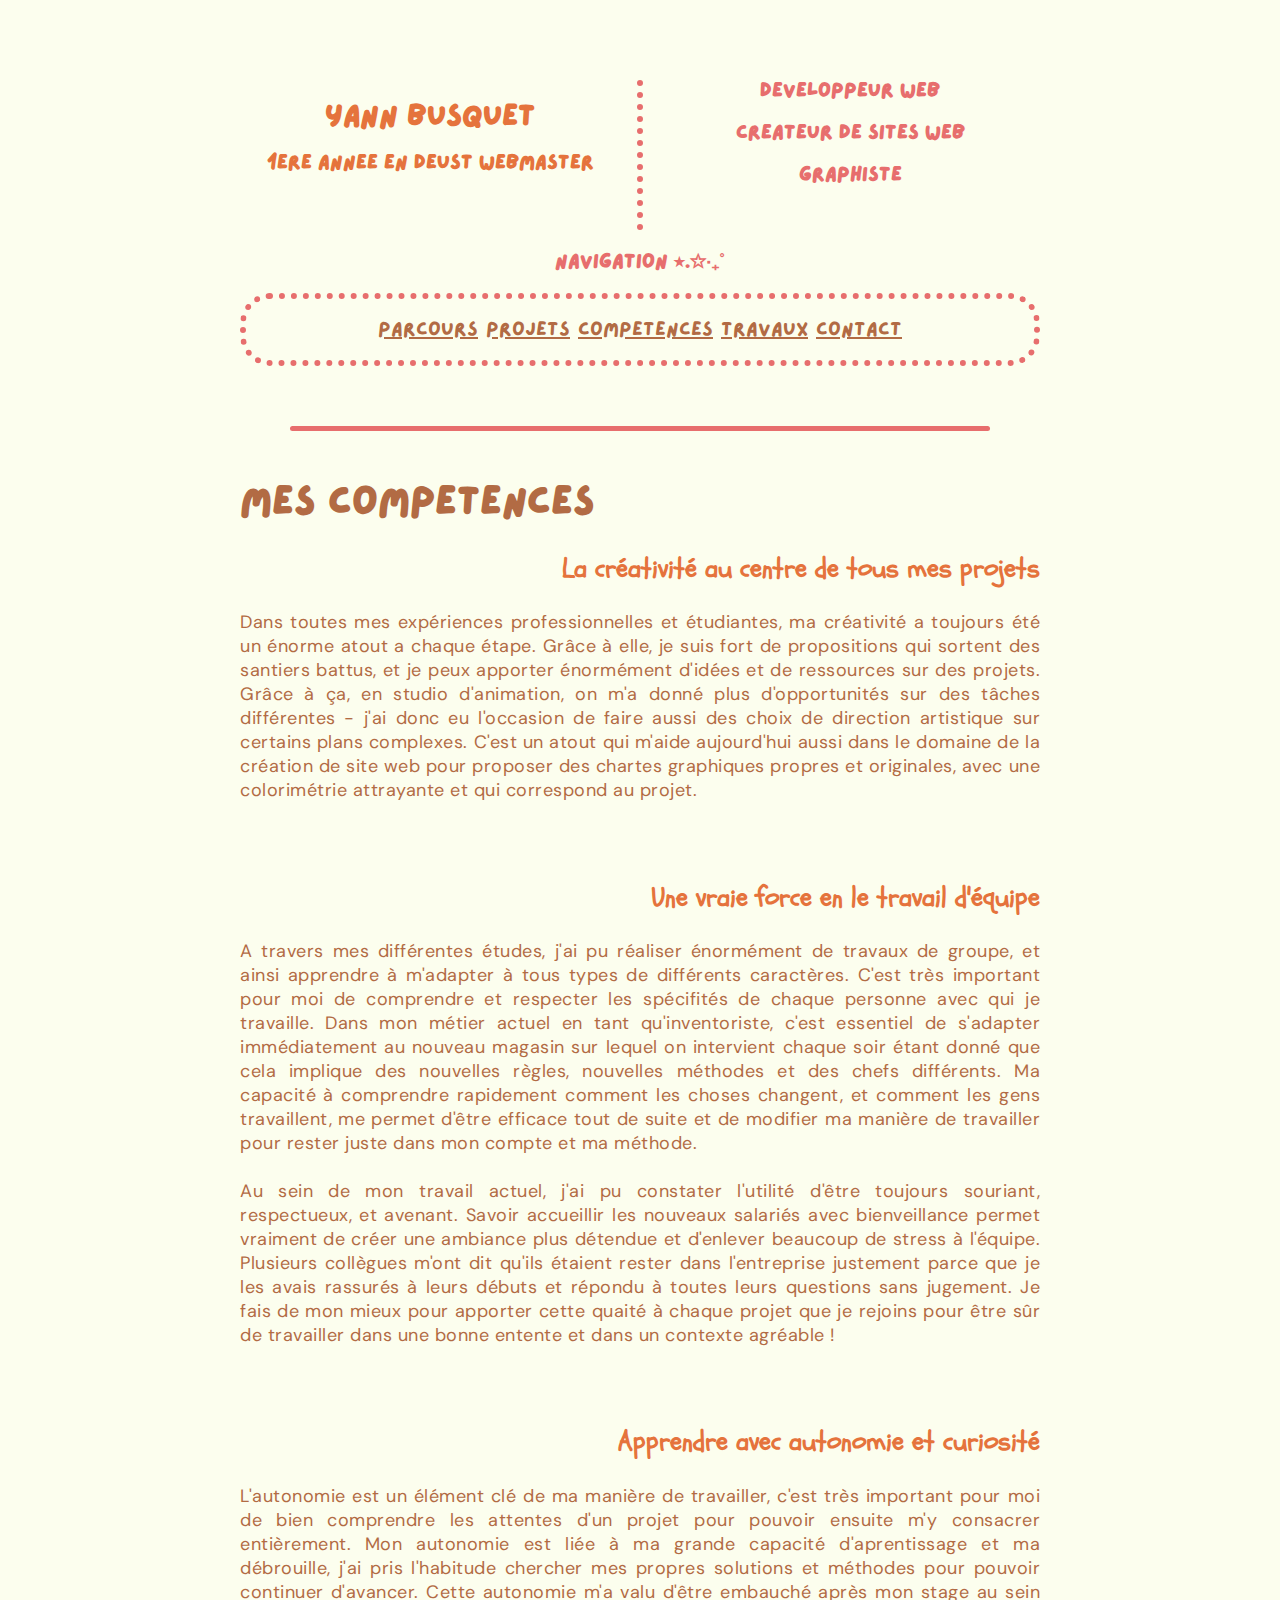
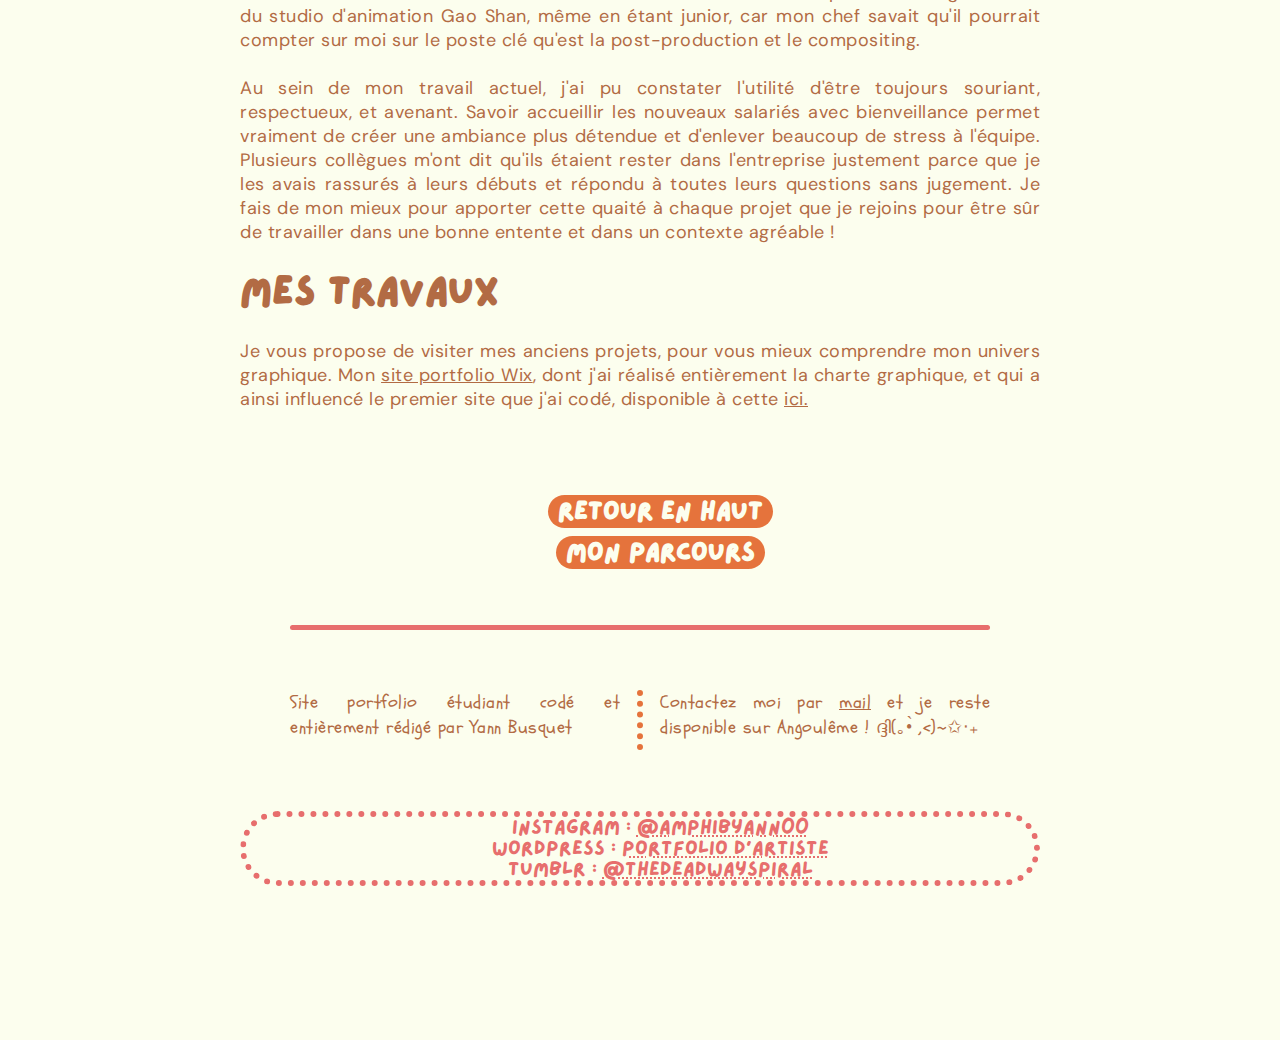
<file: competences.html>
<!DOCTYPE html> 
<html lang="fr">

	<head>
	<meta charset="UTF-8" >
		<title>Portfolio Yann</title>
		<link href="style.css" rel="stylesheet">
		<meta name="author" content="Yann Busquet"/>
		<meta name="viewport" content="width=device-width, initial-scale=1.0"/>
	</head>
	
	<body>
<!-- Ici une courte présentation du site et de qui je suis.-->
	<header>
		<h1>Yann Busquet</h1>
		<h2>1ère année en DEUST WebMaster</h2>

		<h3>Développeur Web
		<br>
		<br>
		Créateur de Sites Web
		<br>
		<br>
		Graphiste
		</h3>
	</header>
	
<!-- Ici le Petit Menu de navigation entre les trois articles.-->
	<nav>
	<h3>Navigation ⭑.✩‧₊˚</h3>
		<p>
			<ul>
			<li><a href="./index.html">Parcours</a></li>
			<li><a href="#projets">Projets</a></li>
			<li><a href="./competences.html">Compétences</a></li>
			<li><a href="#travaux">Travaux</a></li>
			<li><a href="#ancre-contact">Contact</a></li>
			</ul>
		</p>
	</nav>

<hr>

	<main>
	<article>

<!-- Titre ancré de haut de page-->
	<h1 id="ancre-haut">Mes Compétences</h1>
	
	<h2 id="compet">La créativité au centre de tous mes projets</h2>

		<p>Dans toutes mes expériences professionnelles et étudiantes,
ma créativité a toujours été un énorme atout a chaque étape.
Grâce à elle, je suis fort de propositions qui sortent des
santiers battus, et je peux apporter énormément d'idées et de
ressources sur des projets. Grâce à ça, en studio d'animation,
on m'a donné plus d'opportunités sur des tâches différentes -
j'ai donc eu l'occasion de faire aussi des choix de direction
artistique sur certains plans complexes. C'est un atout qui
m'aide aujourd'hui aussi dans le domaine de la création de site
web pour proposer des chartes graphiques propres et
originales, avec une colorimétrie attrayante et qui correspond
au projet.
	</p>
<br>
<br>
	<h2>Une vraie force en le travail d'équipe</h2>

		<p>A travers mes différentes études, j'ai pu réaliser énormément
de travaux de groupe, et ainsi apprendre à m'adapter à tous
types de différents caractères. C'est très important pour moi
de comprendre et respecter les spécifités de chaque personne
avec qui je travaille. Dans mon métier actuel en tant
qu'inventoriste, c'est essentiel de s'adapter immédiatement au
nouveau magasin sur lequel on intervient chaque soir étant
donné que cela implique des nouvelles règles, nouvelles
méthodes et des chefs différents. Ma capacité à comprendre
rapidement comment les choses changent, et comment les
gens travaillent, me permet d'être efficace tout de suite et de
modifier ma manière de travailler pour rester juste dans mon
compte et ma méthode.
<br>
<br>
Au sein de mon travail actuel, j'ai pu constater l'utilité d'être
toujours souriant, respectueux, et avenant. Savoir accueillir les
nouveaux salariés avec bienveillance permet vraiment de créer
une ambiance plus détendue et d'enlever beaucoup de stress à
l'équipe. Plusieurs collègues m'ont dit qu'ils étaient rester dans
l'entreprise justement parce que je les avais rassurés à leurs
débuts et répondu à toutes leurs questions sans jugement. Je
fais de mon mieux pour apporter cette quaité à chaque projet
que je rejoins pour être sûr de travailler dans une bonne
entente et dans un contexte agréable ! 
	</p>
<br>
<br>	
	
	<h2>Apprendre avec autonomie et curiosité</h2>

		<p>L'autonomie est un élément clé de ma manière de travailler,
c'est très important pour moi de bien comprendre les attentes
d'un projet pour pouvoir ensuite m'y consacrer entièrement.
Mon autonomie est liée à ma grande capacité d'aprentissage
et ma débrouille, j'ai pris l'habitude chercher mes propres
solutions et méthodes pour pouvoir continuer d'avancer. Cette
autonomie m'a valu d'être embauché après mon stage au sein
du studio d'animation Gao Shan, même en étant junior, car
mon chef savait qu'il pourrait compter sur moi sur le poste clé
qu'est la post-production et le compositing.
<br>
<br>
Au sein de mon travail actuel, j'ai pu constater l'utilité d'être
toujours souriant, respectueux, et avenant. Savoir accueillir les
nouveaux salariés avec bienveillance permet vraiment de créer
une ambiance plus détendue et d'enlever beaucoup de stress à
l'équipe. Plusieurs collègues m'ont dit qu'ils étaient rester dans
l'entreprise justement parce que je les avais rassurés à leurs
débuts et répondu à toutes leurs questions sans jugement. Je
fais de mon mieux pour apporter cette quaité à chaque projet
que je rejoins pour être sûr de travailler dans une bonne
entente et dans un contexte agréable ! 
	</p>
	
	<h1 id="travaux">Mes Travaux</h1>
	
	<p>Je vous propose de visiter mes anciens projets, pour vous mieux comprendre mon univers graphique. Mon <a href="https://yannbusquet.wixsite.com/yann-busquet" target="_blank">site portfolio Wix</a>, dont j'ai réalisé entièrement la charte graphique, et qui a ainsi influencé le premier site que j'ai codé, disponible à cette <a href="minisite/index.html">ici.</a></p>
	
	
		
<br>		
<br>		
<br>
		<p id="lien-article">
			<ol>
			<li><h3 class="bouton"><a href="#ancre-haut">Retour en haut</a></h3></li>
			<li><h3 class="bouton"><a href="./index.html">Mon Parcours</a></h3></li>
			</ol>
		</p>

	</article>
	</main>

<hr>
<!-- Ici les crédits et le moyen de me contacter pour plus d'infos.-->
	<footer id="ancre-contact">
		<p id="fin">Site portfolio étudiant codé et entièrement rédigé par Yann Busquet
<br>
		Contactez moi par <a href="mailto:yann.busquet@etu.unilim.fr">mail</a> et je reste disponible sur Angoulême ! ദ്ദി(｡•̀ ,<)~✩‧₊
		</p>
<br>
		<ul class="titres">
				<li>Instagram : <a href="https://www.instagram.com/amphibyann00/" target="_blank">@amphibyann00</a></li>
				<br>
				<li>Wordpress : <a href="https://yannbusquet.wordpress.com/" target="_blank">Portfolio d'Artiste</a></li>
				<br>
				<li>Tumblr : <a href="https://thedeadwayspiral.tumblr.com/" target="_blank">@thedeadwayspiral</a></li>
		</ul>
	</footer>
<br>
<br>
<br>

</body>

</html>
</file>
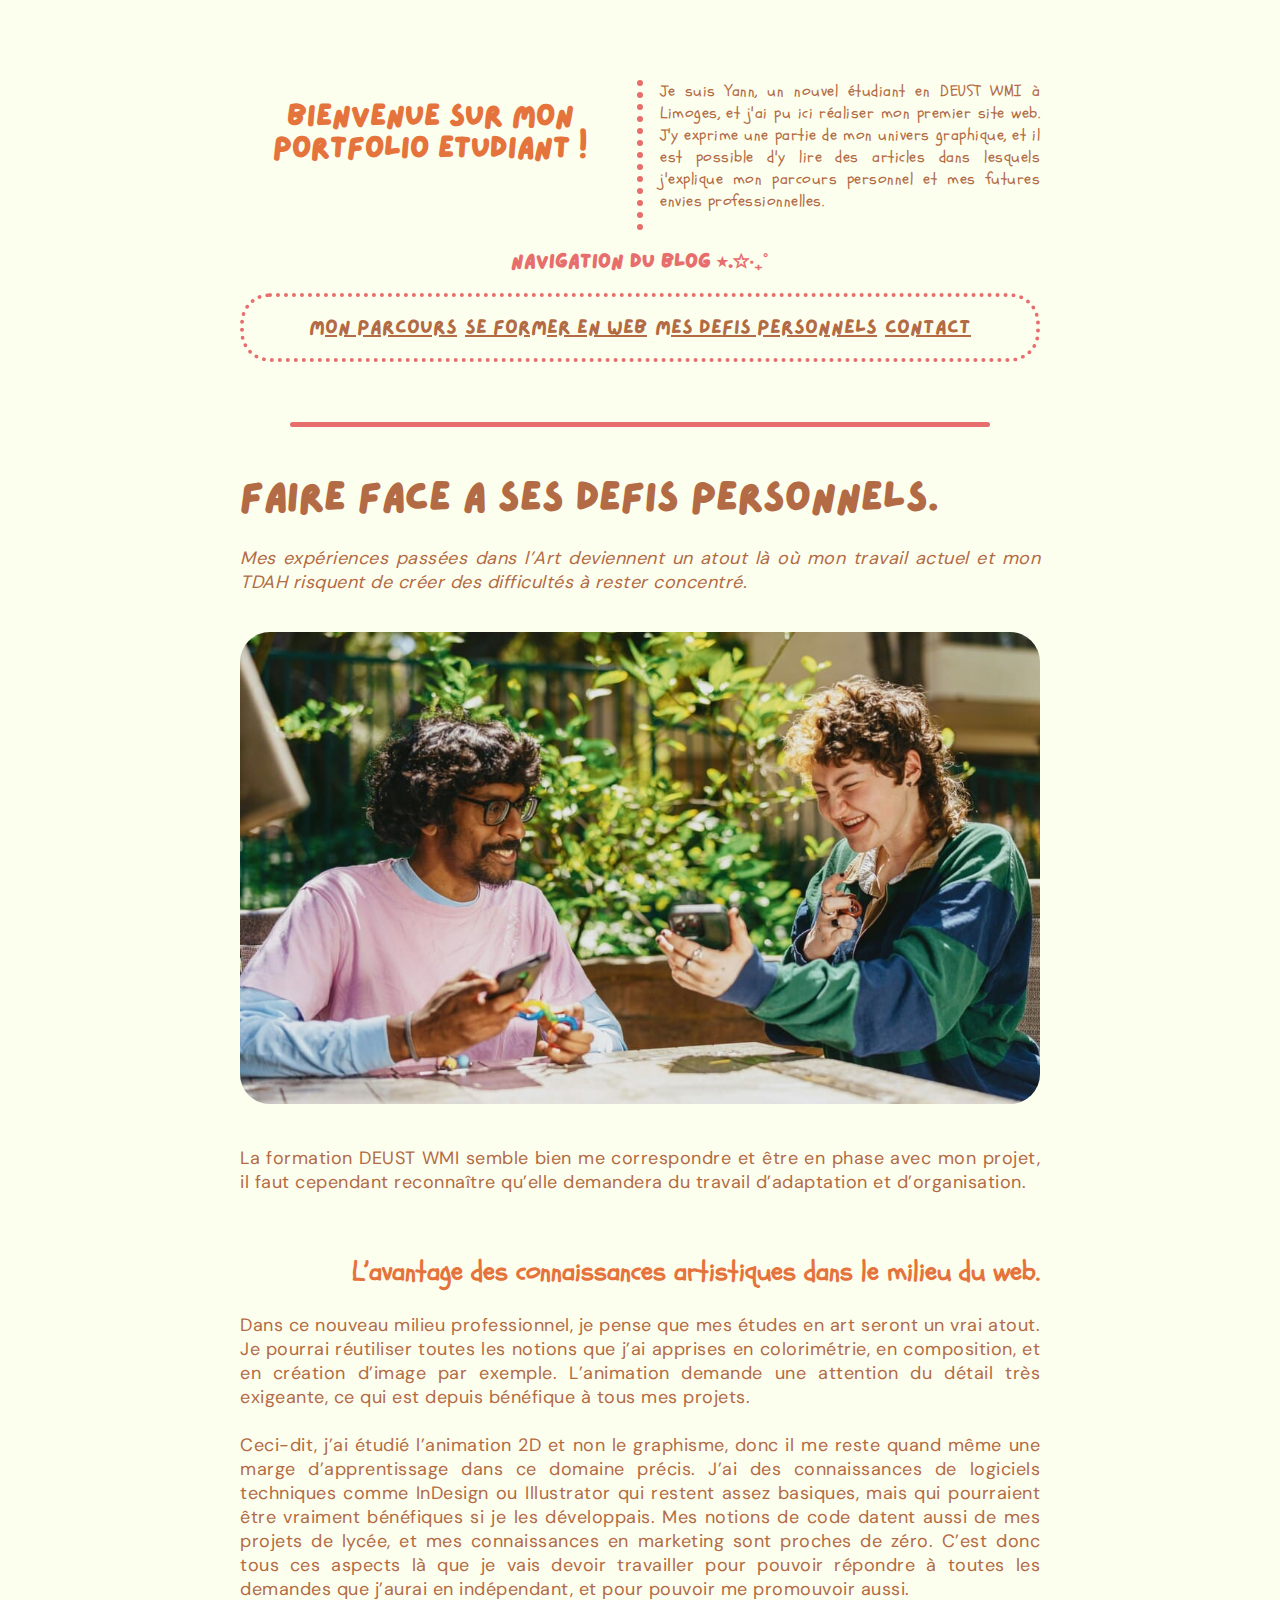
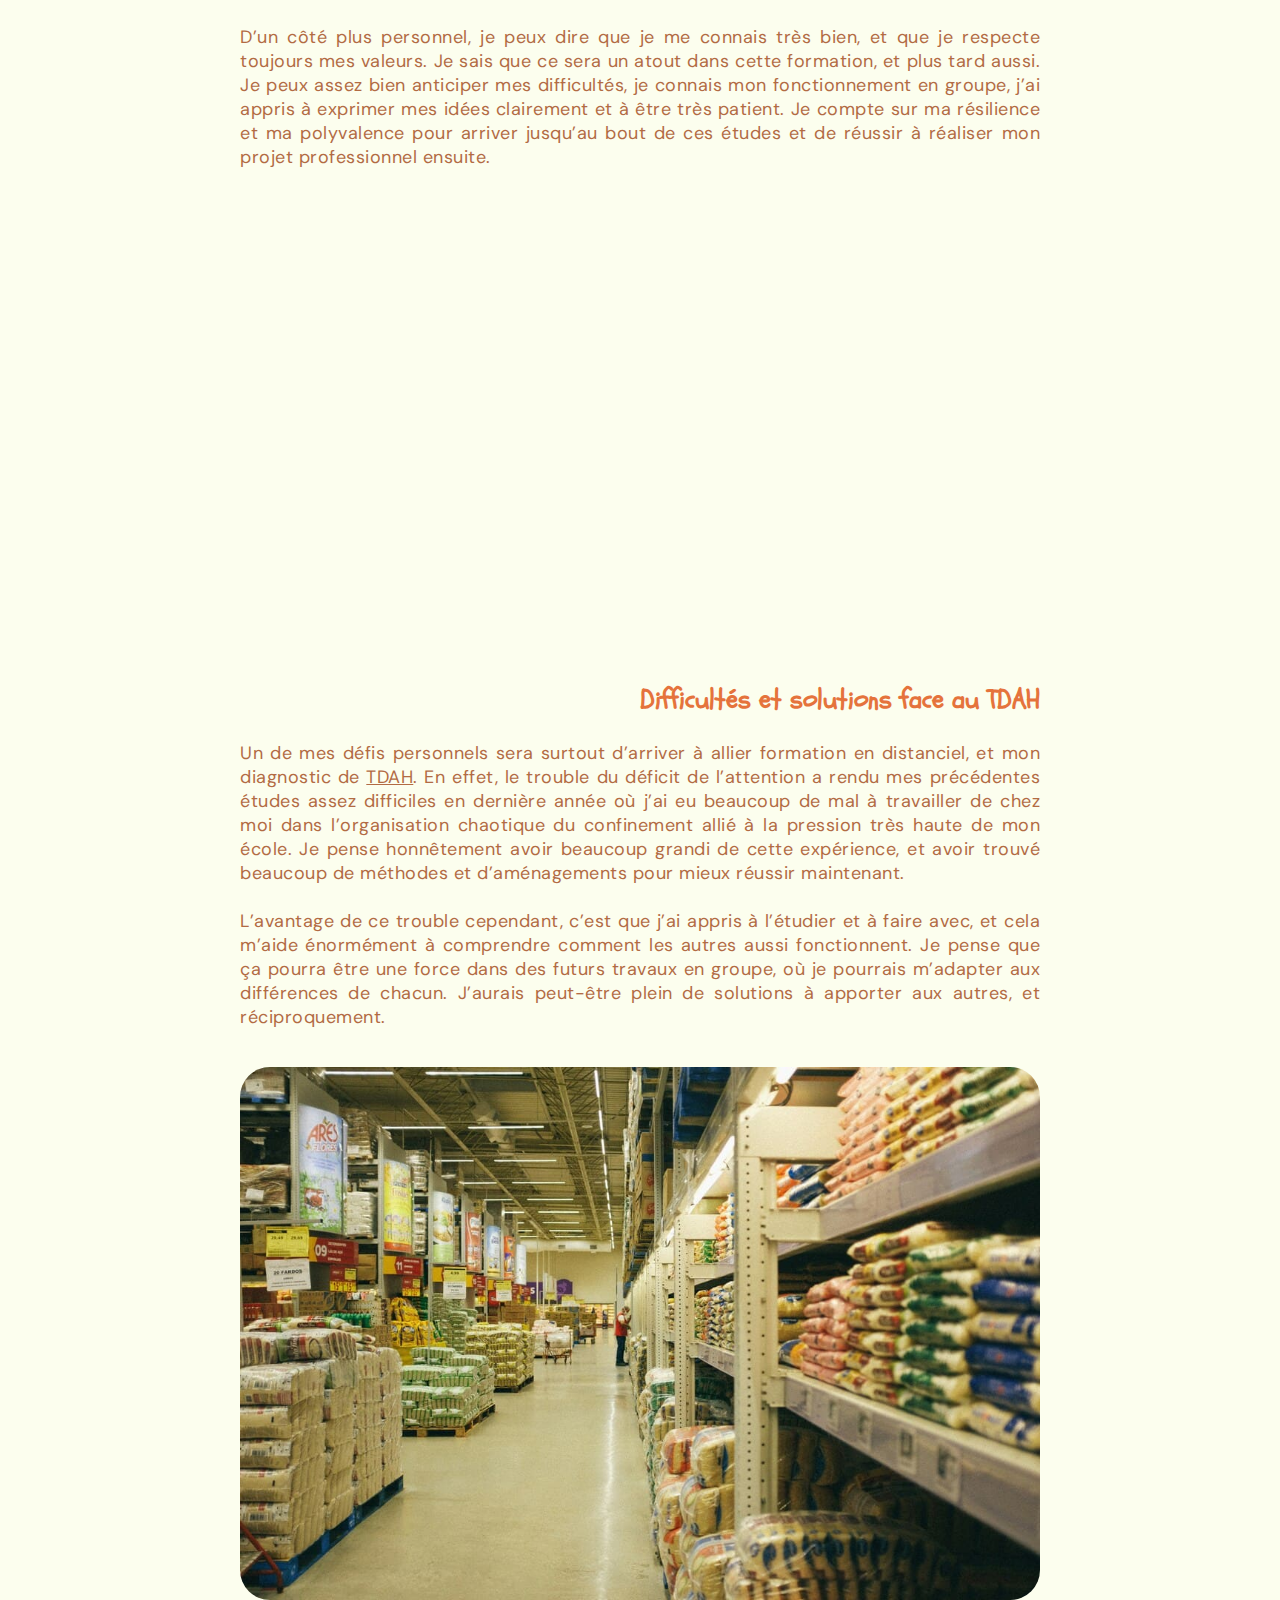
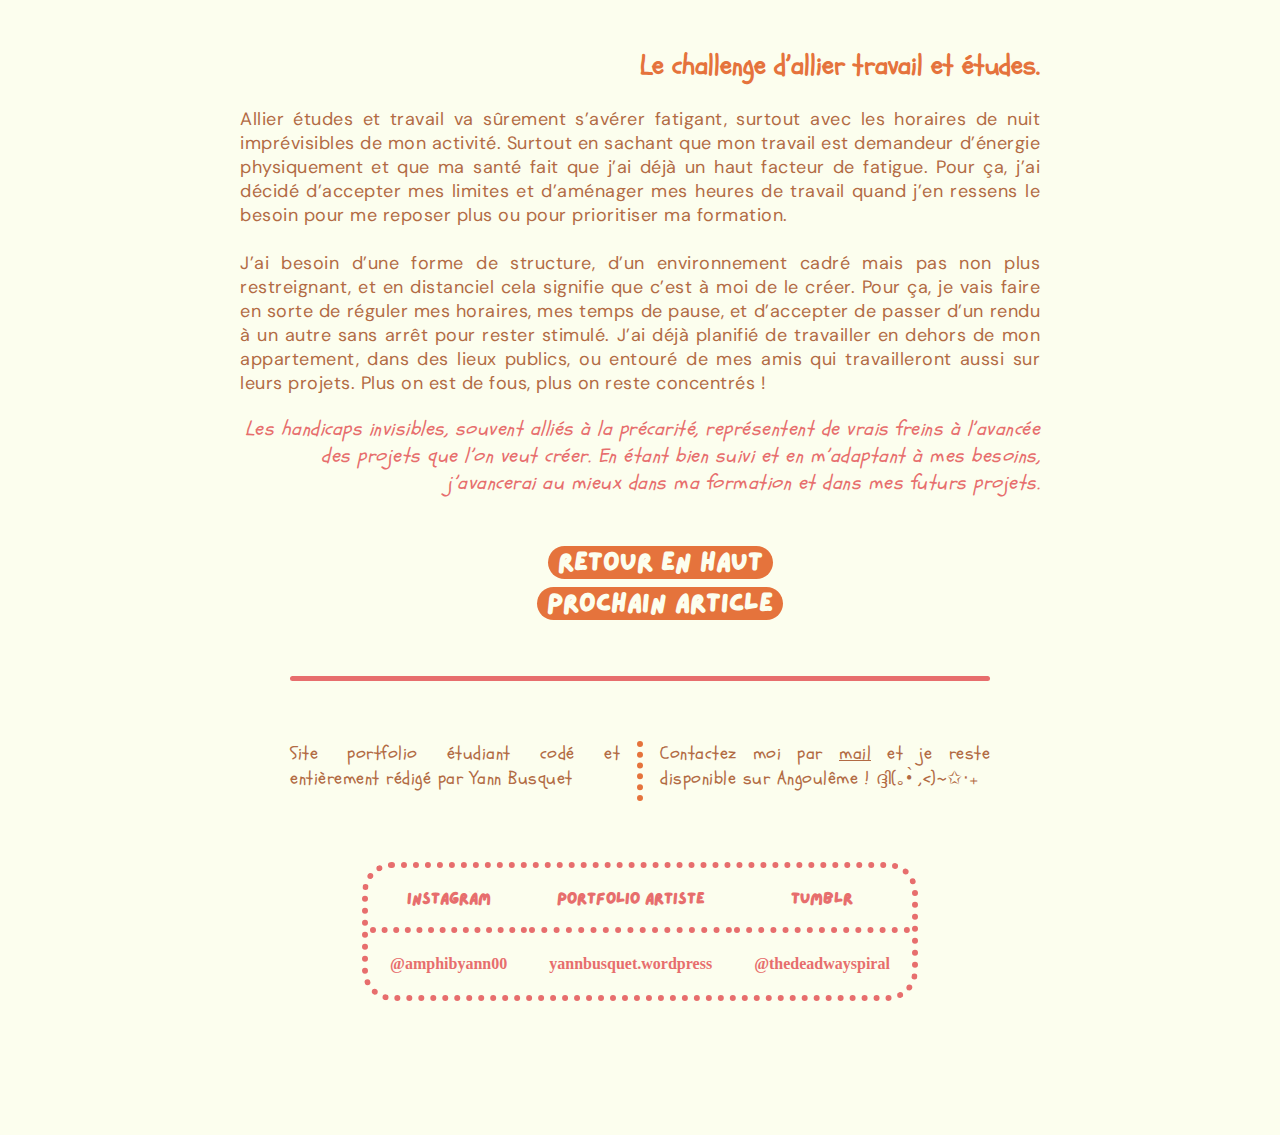
<file: minisite/defiperso.html>
<!DOCTYPE html> 
<html lang="fr">

	<head>
		<meta charset="UTF-8">
		<title>Mes Défis Personnels</title>
		<link href="feuillestyle.css" rel="stylesheet">
		<link rel="icon" type="image/png" href="./Images/star.png" />
		<meta property="og:image" content="https://64.media.tumblr.com/656ffb6e5a416b6ead1ecac64073ebd5/11f34b12bc4332a1-dc/s500x750/bf7fa9f4a7bf7010b8a1cfad7f3fe5fe1cacc232.pnj" />
		<meta name="author" content="Yann Busquet"/>
		<meta name="viewport" content="width=device-width, initial-scale=1.0"/>
	</head>


<body>
<!-- Ici une courte présentation du site et de qui je suis.-->
	<header>
		<h1>Bienvenue sur mon portfolio etudiant !</h1>
		<p>Je suis Yann, un nouvel étudiant en DEUST WMI à Limoges, et j'ai pu ici réaliser mon premier site web. J'y exprime une partie de mon univers graphique, et il est possible d'y lire des articles dans lesquels j'explique mon parcours personnel et mes futures envies professionnelles.</p>
	</header>
	
<!-- Ici le Petit Menu de navigation entre les trois articles.-->
	<nav>
	<h3>Navigation du Blog ⭑.✩‧₊˚</h3>
		<p>
			<ul>
			<li><a href="./index.html">Mon parcours</a></li>
			<li><a href="./formation.html">Se Former en Web</a></li>
			<li><a href="./defiperso.html">Mes Défis Personnels</a></li>
			<li><a href="#ancre-contact">Contact</a></li>
			</ul>
		</p>
	</nav>

<hr>

<!-- Là c'est l'article entier avec ses différents sous titres et paragraphes-->
	<main>
	<article>

<!-- Titre ancré de haut de page-->
	<h1 id="ancre-haut">Faire face a ses défis personnels.</h1>

		<p><em>Mes expériences passées dans l’Art deviennent un atout là où mon travail actuel et mon TDAH risquent de créer des difficultés à rester concentré.</em></p>
		
<img 
src="./Images/Article3A.jpg"
alt="Photo de deux personnes en extérieur assis à une table, habillées de manière colorée, les deux rient ensemble et se montrent des photos sur leurs téléphones."
title="Deux amis assis à une table qui rigolent et se montrent leurs portables"/>

<!-- L'introduction très rapide à l'article avec les sujets principaux des différents paragraphes.-->
		<p>La formation DEUST WMI semble bien me correspondre et être en phase avec mon projet, il faut cependant reconnaître qu’elle demandera du travail d’adaptation et d’organisation.</p>
<br>
<!-- Début officiel de l'article.-->
	<h2>L’avantage des connaissances artistiques dans le milieu du web.</h2>

		<p>Dans ce nouveau milieu professionnel, je pense que mes études en art seront un vrai atout. Je pourrai réutiliser toutes les notions que j’ai apprises en colorimétrie, en composition, et en création d’image par exemple. L’animation demande une attention du détail très exigeante, ce qui est depuis bénéfique à tous mes projets.
<br>
<br>
		Ceci-dit, j’ai étudié l’animation 2D et non le graphisme, donc il me reste quand même une marge d’apprentissage dans ce domaine précis. J’ai des connaissances de logiciels techniques comme InDesign ou Illustrator qui restent assez basiques, mais qui pourraient être vraiment bénéfiques si je les développais. Mes notions de code datent aussi de mes projets de lycée, et mes connaissances en marketing sont proches de zéro. C’est donc tous ces aspects là que je vais devoir travailler pour pouvoir répondre à toutes les demandes que j’aurai en indépendant, et pour pouvoir me promouvoir aussi.  
<br>
<br>
		D’un côté plus personnel, je peux dire que je me connais très bien, et que je respecte toujours mes valeurs. Je sais que ce sera un atout dans cette formation, et plus tard aussi. Je peux assez bien anticiper mes difficultés, je connais mon fonctionnement en groupe, j’ai appris à exprimer mes idées clairement et à être très patient. Je compte sur ma résilience et ma polyvalence pour arriver jusqu’au bout de ces études et de réussir à réaliser mon projet professionnel ensuite.
		</p>
<br>

<iframe width="800" height="449" src="https://www.youtube.com/embed/W1jfrQ6O1Kc" title="Vidéo du CHU Montréal qui explique comment mieux comprendre le TDAH" frameBorder="0"  allow="accelerometer; autoplay; clipboard-write; encrypted-media; gyroscope; picture-in-picture; web-share"></iframe>

<br>
	<h2>Difficultés et solutions face au TDAH</h2>

		<p>Un de mes défis personnels sera surtout d’arriver à allier formation en distanciel, et mon diagnostic de <a href="https://www.inserm.fr/c-est-quoi/minute-dattention-cest-quoi-le-tdah/" target="_blank">TDAH</a>. En effet, le trouble du déficit de l’attention a rendu mes précédentes études assez difficiles en dernière année où j’ai eu beaucoup de mal à travailler de chez moi dans l’organisation chaotique du confinement allié à la pression très haute de mon école. Je pense honnêtement avoir beaucoup grandi de cette expérience, et avoir trouvé beaucoup de méthodes et d’aménagements pour mieux réussir maintenant.
<br>
<br>
		L’avantage de ce trouble cependant, c’est que j’ai appris à l’étudier et à faire avec, et cela m’aide énormément à comprendre comment les autres aussi fonctionnent. Je pense que ça pourra être une force dans des futurs travaux en groupe, où je pourrais m’adapter aux différences de chacun. J’aurais peut-être plein de solutions à apporter aux autres, et réciproquement.</p>

<img 
src="./Images/Article3B.jpg" 
alt="Photographie prise dans un entrepôt d'hypermarché allumé de nuit, on peut voir un employé au fond des rayons faire un inventaire."
title="Employé qui réalise un inventaire de magasin dans un entrepôt"/>


	<h2>Le challenge d’allier travail et études.</h2>

		<p>Allier études et travail va sûrement s’avérer fatigant, surtout avec les horaires de nuit imprévisibles de mon activité. Surtout en sachant que mon travail est demandeur d’énergie physiquement et que ma santé fait que j’ai déjà un haut facteur de fatigue. Pour ça, j’ai décidé d’accepter mes limites et d’aménager mes heures de travail quand j’en ressens le besoin pour me reposer plus ou pour prioritiser ma formation.
<br>
<br>
		J’ai besoin d’une forme de structure, d’un environnement cadré mais pas non plus restreignant, et en distanciel cela signifie que c’est à moi de le créer. Pour ça, je vais faire en sorte de réguler mes horaires, mes temps de pause, et d’accepter de passer d’un rendu à un autre sans arrêt pour rester stimulé. J’ai déjà planifié de travailler en dehors de mon appartement, dans des lieux publics, ou entouré de mes amis qui travailleront aussi sur leurs projets. Plus on est de fous, plus on reste concentrés !</p>

<!-- Phrase de conclusion qui donne envie de passer à un autre article j'espère-->
		<p class="italique"><em>Les handicaps invisibles, souvent alliés à la précarité, représentent de vrais freins à l’avancée des projets que l’on veut créer. En étant bien suivi et en m’adaptant à mes besoins, j’avancerai au mieux dans ma formation et dans mes futurs projets.</em></p>
<br>
<!-- Ancre de retour en haut de page-->
	<p id="lien-article">
			<ol>
			<li><h3 class="bouton"><a href="#ancre-haut">Retour en haut</a></h3></li>
			<li><h3 class="bouton"><a href="./index.html">Prochain Article</a></h3></li>
			</ol>
		</p>

	</article>
	</main>

<hr>
<!-- Ici les crédits et le moyen de me contacter pour plus d'infos.-->
	<footer id="ancre-contact">
		<p id="fin">Site portfolio étudiant codé et entièrement rédigé par Yann Busquet
<br>
		Contactez moi par <a href="mailto:yann.busquet@etu.unilim.fr">mail</a> et je reste disponible sur Angoulême ! ദ്ദി(｡•̀ ,<)~✩‧₊
		</p>
<br>		
		<table>
			<tr class="titres">
				<td>Instagram</td><td>Portfolio Artiste</td><td>Tumblr</td>
			</tr>
			<tr>
				<td>@amphibyann00</td><td>yannbusquet.wordpress</td><td>@thedeadwayspiral</td>
			</tr>
		</table>
	</footer>
<br>
<br>
<br>

</body>

</html>
</file>
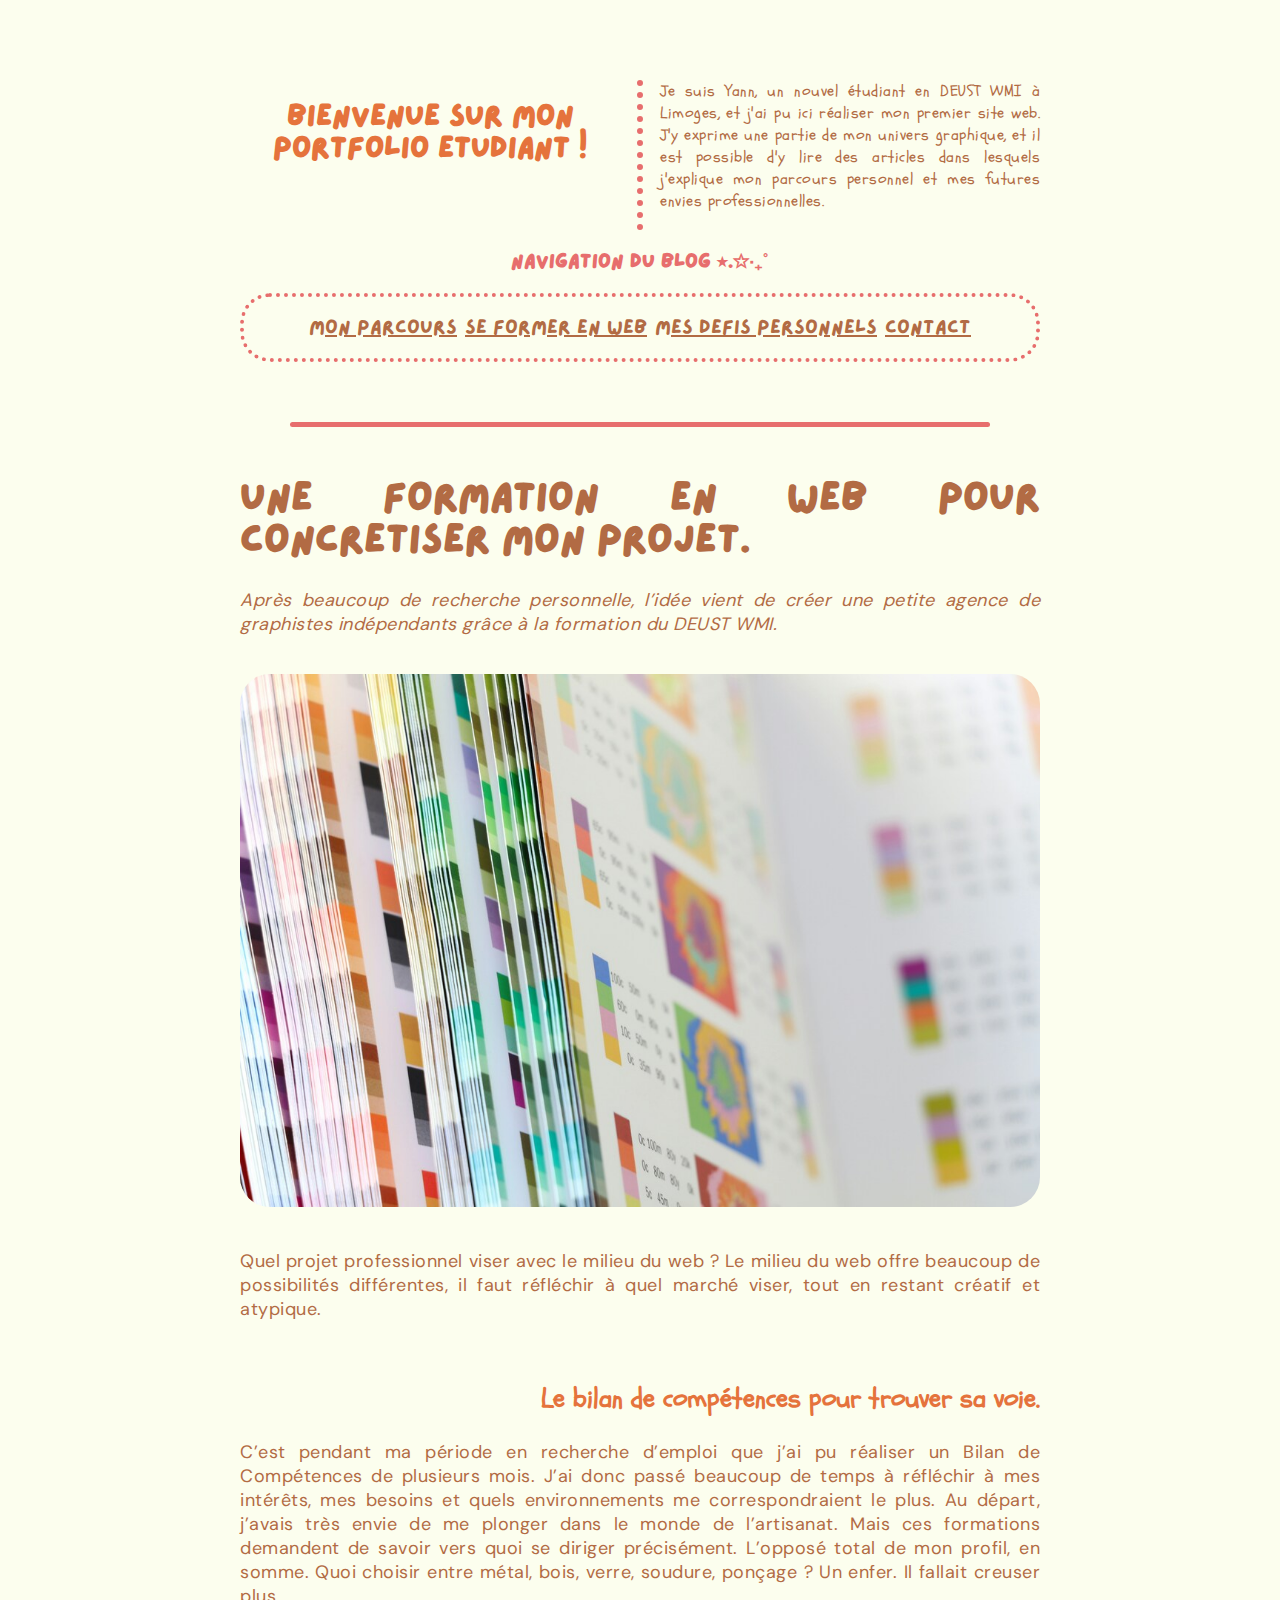
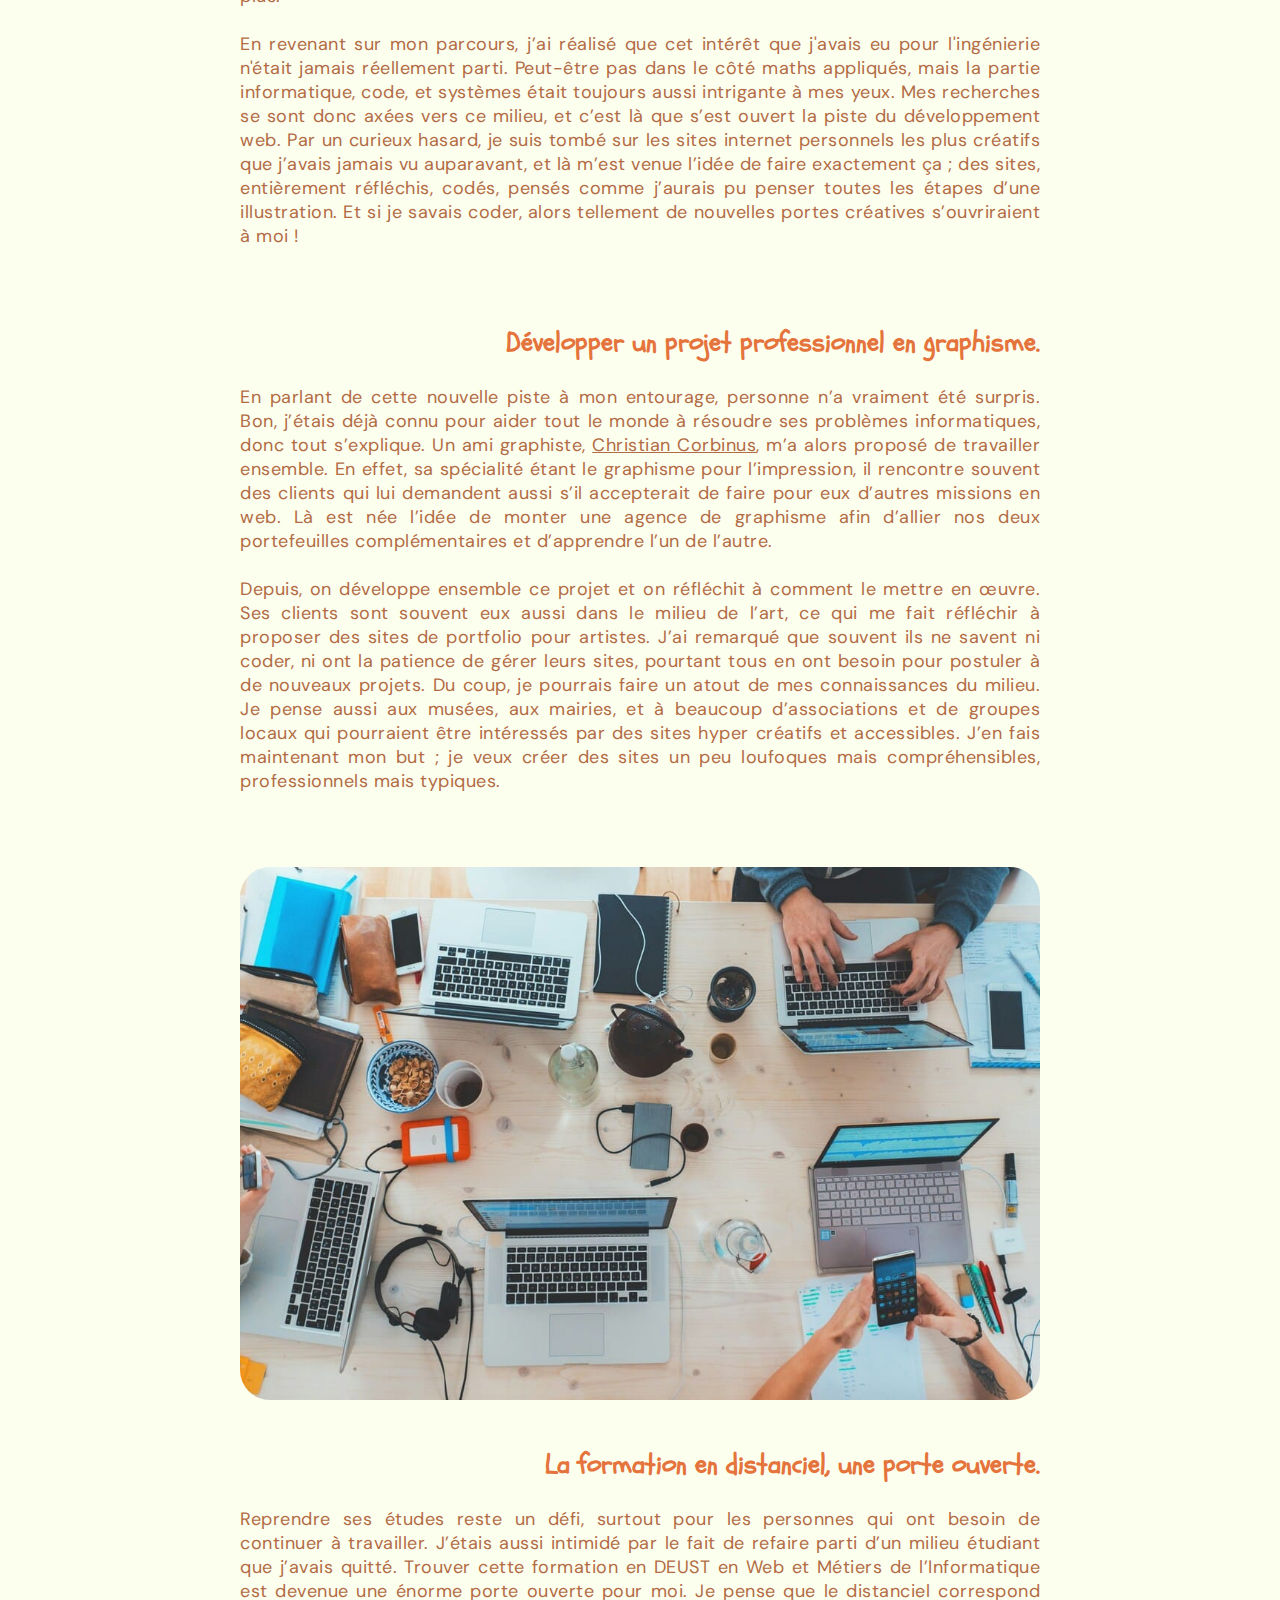
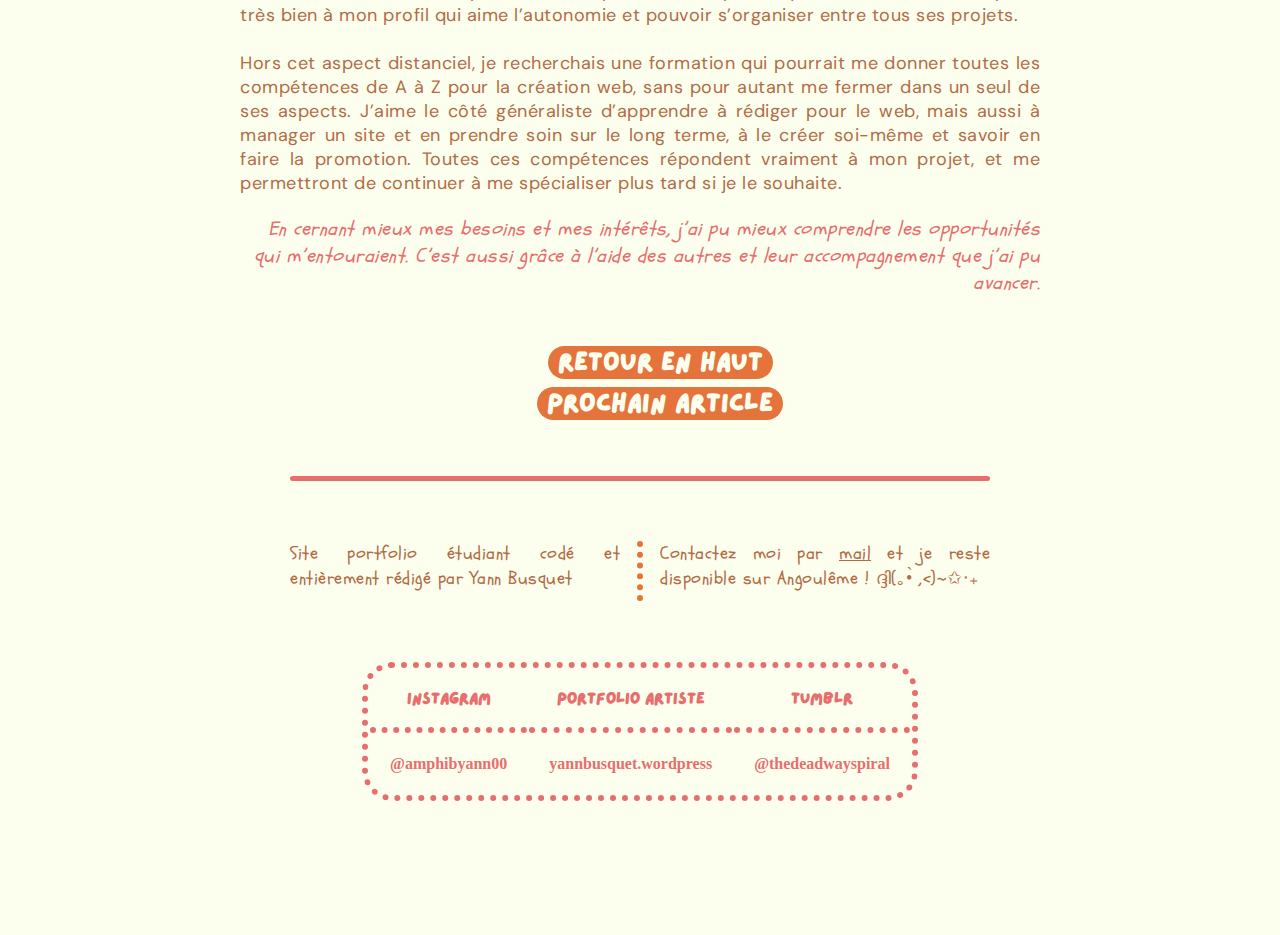
<file: minisite/formation.html>
<!DOCTYPE html> 
<html lang="fr">

	<head>
		<meta charset="UTF-8" >
		<title>Se former en Web</title>
		<link href="feuillestyle.css" rel="stylesheet">
		<link rel="icon" type="image/png" href="./Images/star.png" />
		<meta property="og:image" content="https://64.media.tumblr.com/656ffb6e5a416b6ead1ecac64073ebd5/11f34b12bc4332a1-dc/s500x750/bf7fa9f4a7bf7010b8a1cfad7f3fe5fe1cacc232.pnj" />
		<meta name="author" content="Yann Busquet"/>
		<meta name="viewport" content="width=device-width, initial-scale=1.0"/>
	</head>


<body>
<!-- Ici une courte présentation du site et de qui je suis.-->
	<header>
		<h1>Bienvenue sur mon portfolio étudiant !</h1>
		<p>Je suis Yann, un nouvel étudiant en DEUST WMI à Limoges, et j'ai pu ici réaliser mon premier site web. J'y exprime une partie de mon univers graphique, et il est possible d'y lire des articles dans lesquels j'explique mon parcours personnel et mes futures envies professionnelles.</p>
	</header>
	
<!-- Ici le Petit Menu de navigation entre les trois articles.--> <!--#E76E6D le rose #E5733C le orange-->
	<nav>
	<h3>Navigation du Blog ⭑.✩‧₊˚</h3>
		<p>
			<ul>
			<li><a href="./index.html">Mon parcours</a></li>
			<li><a href="./formation.html">Se Former en Web</a></li>
			<li><a href="./defiperso.html">Mes Défis Personnels</a></li>
			<li><a href="#ancre-contact">Contact</a></li>
			</ul>
		</p>
	</nav>

<hr>

<!-- Là c'est l'article entier avec ses différents sous titres et paragraphes-->
	<main>
	<article>

<!-- Titre ancré de haut de page-->
	<h1 id="ancre-haut">Une formation en Web pour concrétiser mon projet.</h1>

		<p><em>Après beaucoup de recherche personnelle, l’idée vient de créer une petite agence de graphistes indépendants grâce à la formation du DEUST WMI.</em></p>
    
<img 
src='./Images/Article2A.jpg'
alt='Image zoomée sur un tas de papier sur lesquels sont imprimés différentes chartes graphiques colorées.'
title='Papiers imprimés multicolores'/>

<!-- L'introduction très rapide à l'article avec les sujets principaux des différents paragraphes.-->
		<p>Quel projet professionnel viser avec le milieu du web ? Le milieu du web offre beaucoup de possibilités différentes, il faut réfléchir à quel marché viser, tout en restant créatif et atypique.</p>
<br>
<!-- Début officiel de l'article.-->
	<h2>Le bilan de compétences pour trouver sa voie.</h2>

		<p>C’est pendant ma période en recherche d’emploi que j’ai pu réaliser un <a= href="https://csofconsultants.com/" target="_blank">Bilan de Compétences</a> de plusieurs mois. J’ai donc passé beaucoup de temps à réfléchir à mes intérêts, mes besoins et quels environnements me correspondraient le plus. Au départ, j’avais très envie de me plonger dans le monde de l’artisanat. Mais ces formations demandent de savoir vers quoi se diriger précisément. L’opposé total de mon profil, en somme. Quoi choisir entre métal, bois, verre, soudure, ponçage ? Un enfer. Il fallait creuser plus.
<br>
<br>
		En revenant sur mon parcours, j’ai réalisé que cet intérêt que j'avais eu pour l'ingénierie n'était jamais réellement parti. Peut-être pas dans le côté maths appliqués, mais la partie informatique, code, et systèmes était toujours aussi intrigante à mes yeux. Mes recherches se sont donc axées vers ce milieu, et c’est là que s’est ouvert la piste du développement web. Par un curieux hasard, je suis tombé sur les sites internet personnels les plus créatifs que j’avais jamais vu auparavant, et là m’est venue l’idée de faire exactement ça ; des sites, entièrement réfléchis, codés, pensés comme j’aurais pu penser toutes les étapes d’une illustration. Et si je savais coder, alors tellement de nouvelles portes créatives s’ouvriraient à moi !</p>
<br>
<br>
	<h2>Développer un projet professionnel en graphisme.</h2>

		<p>En parlant de cette nouvelle piste à mon entourage, personne n’a vraiment été surpris. Bon, j’étais déjà connu pour aider tout le monde à résoudre ses problèmes informatiques, donc tout s’explique. Un ami graphiste, <a href="https://le-corbi.wixsite.com/corbi" target="_blank">Christian Corbinus</a>, m’a alors proposé de travailler ensemble. En effet, sa spécialité étant le graphisme pour l’impression, il rencontre souvent des clients qui lui demandent aussi s’il accepterait de faire pour eux d’autres missions en web. Là est née l’idée de monter une agence de graphisme afin d’allier nos deux portefeuilles complémentaires et d’apprendre l’un de l’autre.
<br>
<br>
		Depuis, on développe ensemble ce projet et on réfléchit à comment le mettre en œuvre. Ses clients sont souvent eux aussi dans le milieu de l’art, ce qui me fait réfléchir à proposer des sites de portfolio pour artistes. J’ai remarqué que souvent ils ne savent ni coder, ni ont la patience de gérer leurs sites, pourtant tous en ont besoin pour postuler à de nouveaux projets. Du coup, je pourrais faire un atout de mes connaissances du milieu. Je pense aussi aux musées, aux mairies, et à beaucoup d’associations et de groupes locaux qui pourraient être intéressés par des sites hyper créatifs et accessibles. J’en fais maintenant mon but ; je veux créer des sites un peu loufoques mais compréhensibles, professionnels mais typiques.</p>
<br>
<br>
<img 
src="./Images/Article2B.jpg"
alt="Photo vue de dessus d'une table de travail en bois sur lesquels 5 ordinateurs portables sont posés avec des tasses de café, des casque, et des personnes qui tapent au clavier."
title="Cinq ordinateurs portables posés sur un espace de travail commun"/>

	<h2>La formation en distanciel, une porte ouverte.</h2>

		<p>Reprendre ses études reste un défi, surtout pour les personnes qui ont besoin de continuer à travailler. J’étais aussi intimidé par le fait de refaire parti d’un milieu étudiant que j’avais quitté. Trouver cette formation en DEUST en Web et Métiers de l’Informatique est devenue une énorme porte ouverte pour moi. Je pense que le distanciel correspond très bien à mon profil qui aime l’autonomie et pouvoir s’organiser entre tous ses projets.
<br>
<br>
		Hors cet aspect distanciel, je recherchais une formation qui pourrait me donner toutes les compétences de A à Z pour la création web, sans pour autant me fermer dans un seul de ses aspects. J’aime le côté généraliste d’apprendre à rédiger pour le web, mais aussi à manager un site et en prendre soin sur le long terme, à le créer soi-même et savoir en faire la promotion. Toutes ces compétences répondent vraiment à mon projet, et me permettront de continuer à me spécialiser plus tard si je le souhaite.</p>
		
<!-- Phrase de conclusion qui donne envie de passer à un autre article j'espère-->
		<p class="italique"><em>En cernant mieux mes besoins et mes intérêts, j’ai pu mieux comprendre les opportunités qui m’entouraient. C’est aussi grâce à l’aide des autres et leur accompagnement que j’ai pu avancer.</em></p>
<br>
<!-- Ancre de retour en haut de page-->
		<p id="lien-article">
			<ol>
			<li><h3 class="bouton"><a href="#ancre-haut">Retour en haut</a></h3></li>
			<li><h3 class="bouton"><a href="./defiperso.html">Prochain Article</a></h3></li>
			</ol>
		</p>
	
	</article>
	</main>

<hr>
<!-- Ici les crédits et le moyen de me contacter pour plus d'infos.-->
	<footer id="ancre-contact">
		<p id="fin">Site portfolio étudiant codé et entièrement rédigé par Yann Busquet
<br>      
	Contactez moi par <a href="mailto:yann.busquet@etu.unilim.fr">mail</a> et je reste disponible sur Angoulême ! ദ്ദി(｡•̀ ,<)~✩‧₊
		</p> 
<br>
		<table>
			<tr class="titres">
				<td>Instagram</td><td>Portfolio Artiste</td><td>Tumblr</td>
			</tr>
			<tr>
				<td>@amphibyann00</td><td>yannbusquet.wordpress</td><td>@thedeadwayspiral</td>
			</tr>
		</table>
	</footer>
<br>
<br>
<br>

</body>

<!-- Rendre la liste en boutons suivant et séparer en deux carré le nav/header -->

</html>
</file>
<file: style.css>
body {
	background-color: #FCFEEE;
	max-width:800px;
	min-width: 400px;
	display: center;
	margin-left: auto;
	margin-right: auto;
	margin-top: 80px;
	margin-bottom: 80px;	
	font-size: 16px;
}

img, video {
  max-width: 100%;
  width: 800px;
  display: center;
  border-radius: 30px;
  margin-top: 20px;
  margin-bottom: 20px;
}

@font-face {
    font-family: 'DMSans'; 
    src: url('./Fonts/DMSans.ttf') format('truetype');
}

@font-face {
    font-family: 'Lazydog'; 
    src: url('./Fonts/Lazydog.otf') format('truetype');
}

@font-face {
    font-family: 'Schoolbell'; 
    src: url('./Fonts/Schoolbell-Regular.ttf') format('truetype');
}

p, #ancre-haut, h3, #projets, #travaux {
  color: #B26B44;
}

li {
  display: inline;
}

a:link, a:visited {
  color: #B26B44;
  text-decoration: underline;
}

a:hover {
  color: #E76E6D;
  text-decoration: dotted underline;
}

header {
  column-count: 2;
  column-fill: balance;
  height: 150px;
  column-gap: 40px;
  column-rule-width: 6px;
  column-rule-style: dotted;
  column-rule-color: #E76E6D;
}

header h3 {
  font-family: "Lazydog";
  font-size: 1.25em;
  text-align: center;
  color:  #E76E6D;
}

header h2 {
  font-family: "Lazydog";
  font-size: 1.25em;
  text-align: center;
  color: #E5733C;
}

hr {
  background: #E76E6D;
  height: 5px;
  border: 0px;
  border-radius: 15px;
  margin-top: 60px;
  margin-bottom: 50px;	
  margin-left: 50px;
  margin-right: 50px;
}

p {
	font-size: 1.125em;
	font-family: "DMSans", sans-serif;
	text-align: justify; 
  letter-spacing: 0.5px;
  font-weight: ExtraLight; 

}

#ancre-haut, #projets, #travaux {
	font-size: 40px;
	font-family: "Lazydog";
	text-align: justify;
}

h1 {
  font-size: 30px;
  font-family: "Lazydog";
  text-align: center;
  color: #E5733C;
}

nav li {
  font-family: "Lazydog";
  font-size: 1.25em;
  padding: 0px 2px;
  text-align: center;
}

nav ul {
  border: 6px dotted;
  color: #E76E6D;
  border-radius: 30px;
  padding: 20px;
  text-align: center;
}

h2 {
  color: #E5733C;
  font-size: 1.6875em;
  font-family: "Schoolbell";
  text-align: right;
}

h3 {
  font-size: 1.25em;
  font-family: "Lazydog";
  text-align: center;
  color: #E76E6D;
}

h1:hover, #ancre-haut:hover {
  color: #E76E6D;
}

.italique {
  color: #E76E6D;
  font-size: 1.25em;
  font-family: "Schoolbell";
  text-align: right;
}

#lien-article li, .bouton a:link, .bouton a:visited {
  color: #FCFEEE;
  font-size: 1.3em;
  font-family: "Lazydog";
  background: #E5733C;
  padding: 3px 10px;
  line-height: 3px ;
  border-radius: 30px;
  text-decoration: none;
}

.bouton a:hover {
  color: #E5733C; 
  font-size: 1.3em;
  font-family: "Lazydog";
  background: #FCFEEE;
  border: 2px solid;
  padding: 3px 10px;
  line-height: 3px ;
  border-radius: 30px;
  text-decoration: none;
}

#ancre-contact #fin {
  margin-top: 60px;
  column-count: 2;
  column-fill: balance;
  height: 60px;
  column-gap: 40px;
  column-rule-width: 6px;
  column-rule-style: dotted;
  column-rule-color: #E5733C;
  margin-right: 50px;
  margin-left: 50px;
}

#fin {
  font-family: "Schoolbell";
  text-align: justify;
  font-size: 1.125em;
}


.titres {
  border: 6px dotted;
  border-radius: 120px;
  margin-top: 25px;
  margin-right: auto;
  margin-left: auto;
  text-align: center;
  color: #E76E6D;
}

.titres {
	font-family: "Lazydog";
	color: #E76E6D;
	font-size: 1.25em;
	text-align: center;
}


td {
  padding: 20px;
  color: #E76E6D;
  font-weight: bold;
}

td:hover {
  color: #B26B44;
}

.titres a:link, a:visited {
  color: #E76E6D;
  text-decoration: dotted underline;
}

.titres a:hover {
  color: #B26B44;
  text-decoration: dotted underline;
</file>
<file: minisite/feuillestyle.css>
body {
	background-color: #FCFEEE;
	max-width:800px;
	min-width: 400px;
	display: center;
	margin-left: auto;
	margin-right: auto;
	margin-top: 80px;
	margin-bottom: 80px;	
	font-size: 16px;
}

img, video {
  max-width: 100%;
  width: 800px;
  display: center;
  border-radius: 30px;
  margin-top: 20px;
  margin-bottom: 20px;
}

@font-face {
    font-family: 'DMSans'; 
    src: url('./Fonts/DMSans.ttf') format('truetype');
}

@font-face {
    font-family: 'Lazydog'; 
    src: url('./Fonts/Lazydog.otf') format('truetype');
}

@font-face {
    font-family: 'Schoolbell'; 
    src: url('./Fonts/Schoolbell-Regular.ttf') format('truetype');
}

p, #ancre-haut, h3 {
  color: #B26B44;
}

li {
  display: inline;
}

a:link, a:visited {
  color: #B26B44;
  text-decoration: underline;
}

a:hover {
  color: #E76E6D;
  text-decoration: dotted underline;
}

header {
  column-count: 2;
  column-fill: balance;
  height: 150px;
  column-gap: 40px;
  column-rule-width: 6px;
  column-rule-style: dotted;
  column-rule-color: #E76E6D;
}

header p {
  font-size: 1em;
  font-family: "Schoolbell";
}

hr {
  background: #E76E6D;
  height: 5px;
  border: 0px;
  border-radius: 15px;
  margin-top: 60px;
  margin-bottom: 50px;	
  margin-left: 50px;
  margin-right: 50px;
}

p {
	font-size: 1.125em;
	font-family: "DMSans", sans-serif;
	text-align: justify; 
  letter-spacing: 0.5px;
  font-weight: ExtraLight; 

}

#ancre-haut {
	font-size: 40px;
	font-family: "Lazydog";
	text-align: justify;
}

h1 {
  font-size: 30px;
  font-family: "Lazydog";
  text-align: center;
  color: #E5733C;
}

nav li {
  font-family: "Lazydog";
  font-size: 1.25em;
  padding: 0px 2px;
  text-align: center;
}

nav ul {
  border: 4px dotted;
  color: #E76E6D;
  border-radius: 30px;
  padding: 20px;
  text-align: center;
}

h2 {
  color: #E5733C;
  font-size: 1.6875em;
  font-family: "Schoolbell";
  text-align: right;
}

h3 {
  font-size: 1.25em;
  font-family: "Lazydog";
  text-align: center;
  color: #E76E6D;
}

h1:hover, #ancre-haut:hover {
  color: #E76E6D;
}

.italique {
  color: #E76E6D;
  font-size: 1.25em;
  font-family: "Schoolbell";
  text-align: right;
}

#lien-article li, .bouton a:link, .bouton a:visited {
  color: #FCFEEE;
  font-size: 1.3em;
  font-family: "Lazydog";
  background: #E5733C;
  padding: 3px 10px;
  line-height: 3px ;
  border-radius: 30px;
  text-decoration: none;
}

.bouton a:hover {
  color: #E5733C; 
  font-size: 1.3em;
  font-family: "Lazydog";
  background: #FCFEEE;
  border: 2px solid;
  padding: 3px 10px;
  line-height: 3px ;
  border-radius: 30px;
  text-decoration: none;
}

#ancre-contact #fin {
  margin-top: 60px;
  column-count: 2;
  column-fill: balance;
  height: 60px;
  column-gap: 40px;
  column-rule-width: 6px;
  column-rule-style: dotted;
  column-rule-color: #E5733C;
  margin-right: 50px;
  margin-left: 50px;
}

#fin {
  font-family: "Schoolbell";
  text-align: justify;
  font-size: 1.125em;
}


table {
  border: 6px dotted;
  border-radius: 30px;
  margin-top: 25px;
  margin-right: auto;
  margin-left: auto;
  text-align: center;
  color: #E76E6D;
}

.titres {
  font-family: "Lazydog";
}

td {
  padding: 20px;
  color: #E76E6D;
  font-weight: bold;
}

td:hover {
  color: #B26B44;
}

.titres td {
  border-bottom: 6px dotted;
  border-color: #E76E6D;
  padding: 20px;
}
</file>
